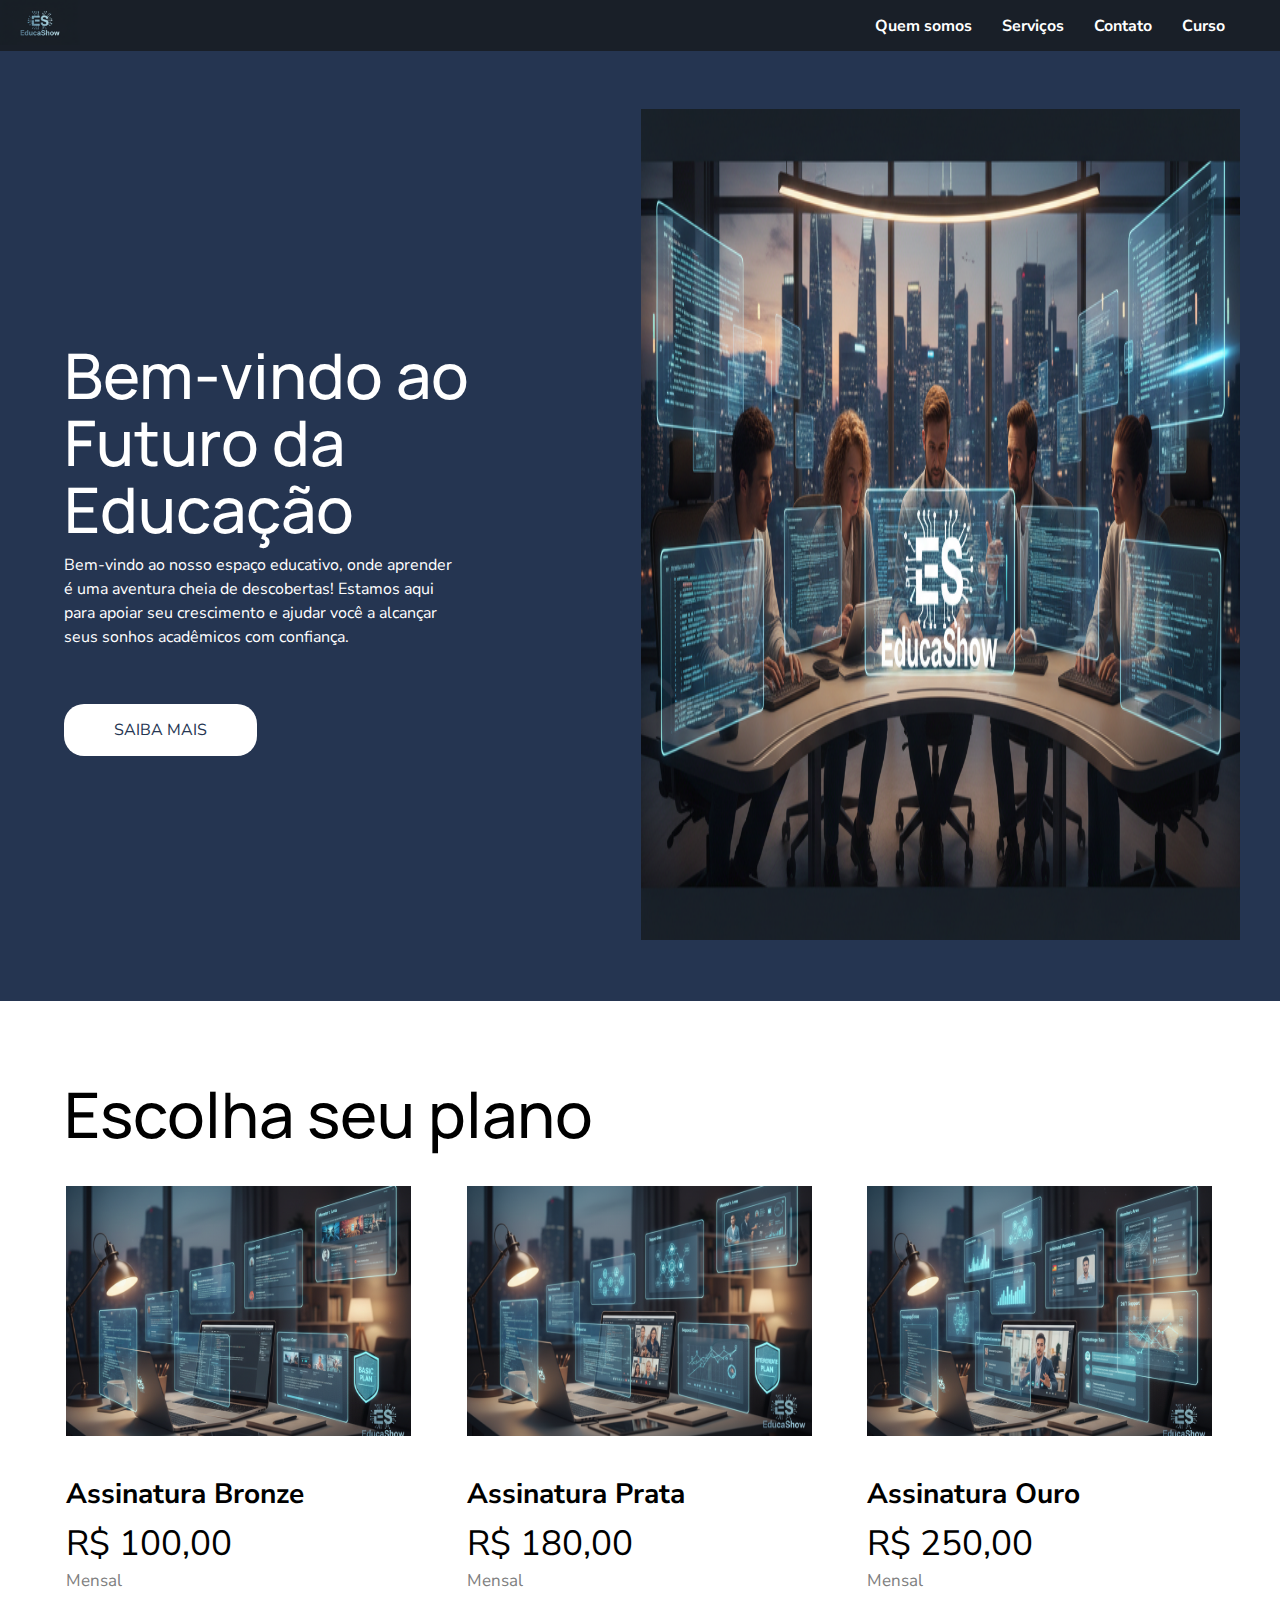
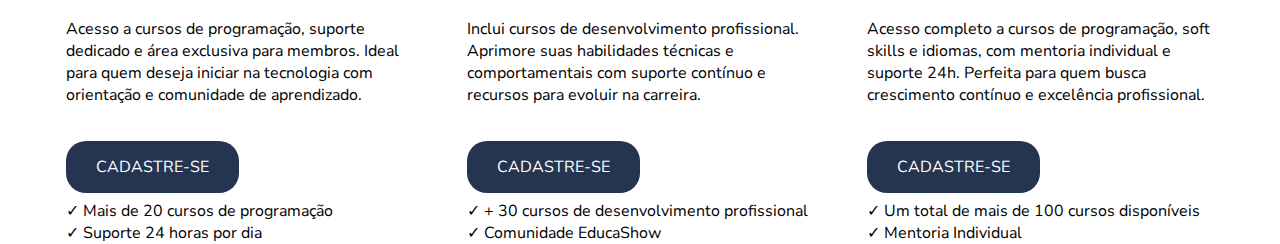
<file: index.html>
<!DOCTYPE html>
<html lang="pt-br">
<head>
    <meta charset="UTF-8">
    <meta name="viewport" content="width=device-width, initial-scale=1.0">
    <title>Educashow</title>
    <link rel="shortcut icon" href="imagens/logo_educashow.png" type="image/x-icon">
    <link rel="stylesheet" href="estilos/style.css">
</head>
<body>
    <header>
        <div class="menu">
            <a href="index.html"><img class="logo" src="imagens/logo_educashow.png" width="80px" alt="Logo Educashow"></a>
            <nav class="header-menu">
                <ul class="lista">
                    <li><a href="#">Quem somos</a> </li>
                    <li><a href="#">Serviços</a></li>
                    <li><a href="#">Contato</a></li>
                    <li><a href="#">Curso</a></li>
                </ul>
            </nav>
        </div>
    </header>

    <main>
        <section class="main-content">
            <div class="apresentacao">
                <h1 class="titulo">Bem-vindo ao Futuro da Educação</h1>
                <h2 class="subtitulo">Bem-vindo ao nosso espaço educativo, onde aprender é uma aventura cheia de descobertas! Estamos aqui para apoiar seu crescimento e ajudar você a alcançar seus sonhos acadêmicos com confiança.</h2>
                <a class="saibamais-main" href="#">Saiba mais</a>
            </div>
                
            <div class="home-imagem">
                <img src="imagens/home_educashow.png" alt="Home Educashow">
            </div>
        </section>

        <section class="planos-container">
            <div class="titulo-planos">
                <h1>Escolha seu plano</h1>
            </div>

            <div class="imagens-cards">
                <img src="imagens/basico-servico_educashow.png" alt="Plano básico">
                <img src="imagens/intermediario-servico_educashow.png" alt="Plano intermediário">
                <img src="imagens/avancado-servico_educashow.png" alt="Plano avançado">
            </div>

            <div class="cards-planos">
                <div id="card1">
                    <div class="cards-titulo">
                        <h3>Assinatura Bronze</h3>
                    </div>
                    <div class="cards-preco">
                        R&dollar; 100,00<br>
                        <span>Mensal</span>
                    </div>
                    <p class="cards-descricao">Acesso a cursos de programação, suporte dedicado e área exclusiva para membros. Ideal para quem deseja iniciar na tecnologia com orientação e comunidade de aprendizado.</p>
                    <div class="saibamais-card">
                        <a href="#">Cadastre-se</a>
                    </div>
                    <div class="cards-beneficios">
                        <p>✓ Mais de 20 cursos de programação 
                        <p>✓ Suporte 24 horas por dia</p>
                    </div>
                </div>

                <div id="card2">
                    <div class="cards-titulo">
                        <h3>Assinatura Prata</h3>
                    </div>
                    <div class="cards-preco">
                        R&dollar; 180,00<br>
                        <span>Mensal</span>
                    </div>
                    <p class="cards-descricao">Inclui cursos de desenvolvimento profissional. Aprimore suas habilidades técnicas e comportamentais com suporte contínuo e recursos para evoluir na carreira.</p>
                    <div class="saibamais-card">
                        <a href="#">Cadastre-se</a>
                    </div>
                    <div class="cards-beneficios">
                        <p>✓ + 30 cursos de desenvolvimento profissional
                        <p>✓ Comunidade EducaShow</p>
                    </div>
                </div>

                <div id="card3">
                    <div class="cards-titulo">
                        <h3>Assinatura Ouro</h3>
                    </div>
                    <div class="cards-preco">
                        R&dollar; 250,00<br>
                        <span>Mensal</span>
                    </div>
                    <p class="cards-descricao">Acesso completo a cursos de programação, soft skills e idiomas, com mentoria individual e suporte 24h. Perfeita para quem busca crescimento contínuo e excelência profissional.</p>
                    <div class="saibamais-card">
                        <a href="#">Cadastre-se</a>
                    </div>
                    <div class="cards-beneficios">
                        <p>✓ Um total de mais de 100 cursos disponíveis
                        <p>✓ Mentoria Individual</p>
                    </div>
                </div>
            </div>
        </section>
    </main>

    <!-- <main>
        <div class="main-content">
            <h1 class="titulo">Serviços automotivos</h1>
            <h2 class="subtitulo">Faça seu orçamento</h2>
        </div>
    </main>

    <footer>
        <div class="footer-container">
            <div class="footer-form">
                <h3>Entre em Contato</h3>
                <form action="#">
                    <label for="name">Nome:</label>
                    <input type="text" id="name" name="name" required><br>
                    <label for="email">Email:</label>
                    <input type="email" id="email" name="email" required><br>
                    <button type="submit">Enviar</button>
                </form>
            </div>
            <div class="footer-contact">
                <h3>Informações de Contato</h3>
                <p>Endereço: Rua Exemplo, 123</p>
                <p>Email: contato@oficinacar.com</p>
                <p>Telefone: (11) 1234-5678</p>
            </div>
        </div>
    </footer> -->

</body>
</html>
<!-- <!DOCTYPE html>
<html lang="pt-BR">
<head>
    <meta charset="UTF-8">
    <meta name="viewport" content="width=device-width, initial-scale=1.0">
    <title>Educashow</title>
    <link rel="stylesheet" href="estilos/style.css">
</head>
<body>

    <main>
        <section>
            <h1>Teste</h1>
            <p>Lorem ipsum dolor sit amet consectetur adipisicing elit. Laborum, incidunt.</p>
        </section>

        <section>
            <h1>Teste</h1>
            <p>Lorem ipsum dolor sit amet consectetur adipisicing elit. Laborum, incidunt.</p>
        </section>

        <section>
            <h1>Teste</h1>
            <p>Lorem ipsum dolor sit amet consectetur adipisicing elit. Laborum, incidunt.</p>
        </section>

        <section>
            <h1>Teste</h1>
            <p>Lorem ipsum dolor sit amet consectetur adipisicing elit. Laborum, incidunt.</p>
        </section>
    </main>

    <footer>&copy; 2025 - Todos os direitos reservados</footer>
</body>
</html> -->
</file>
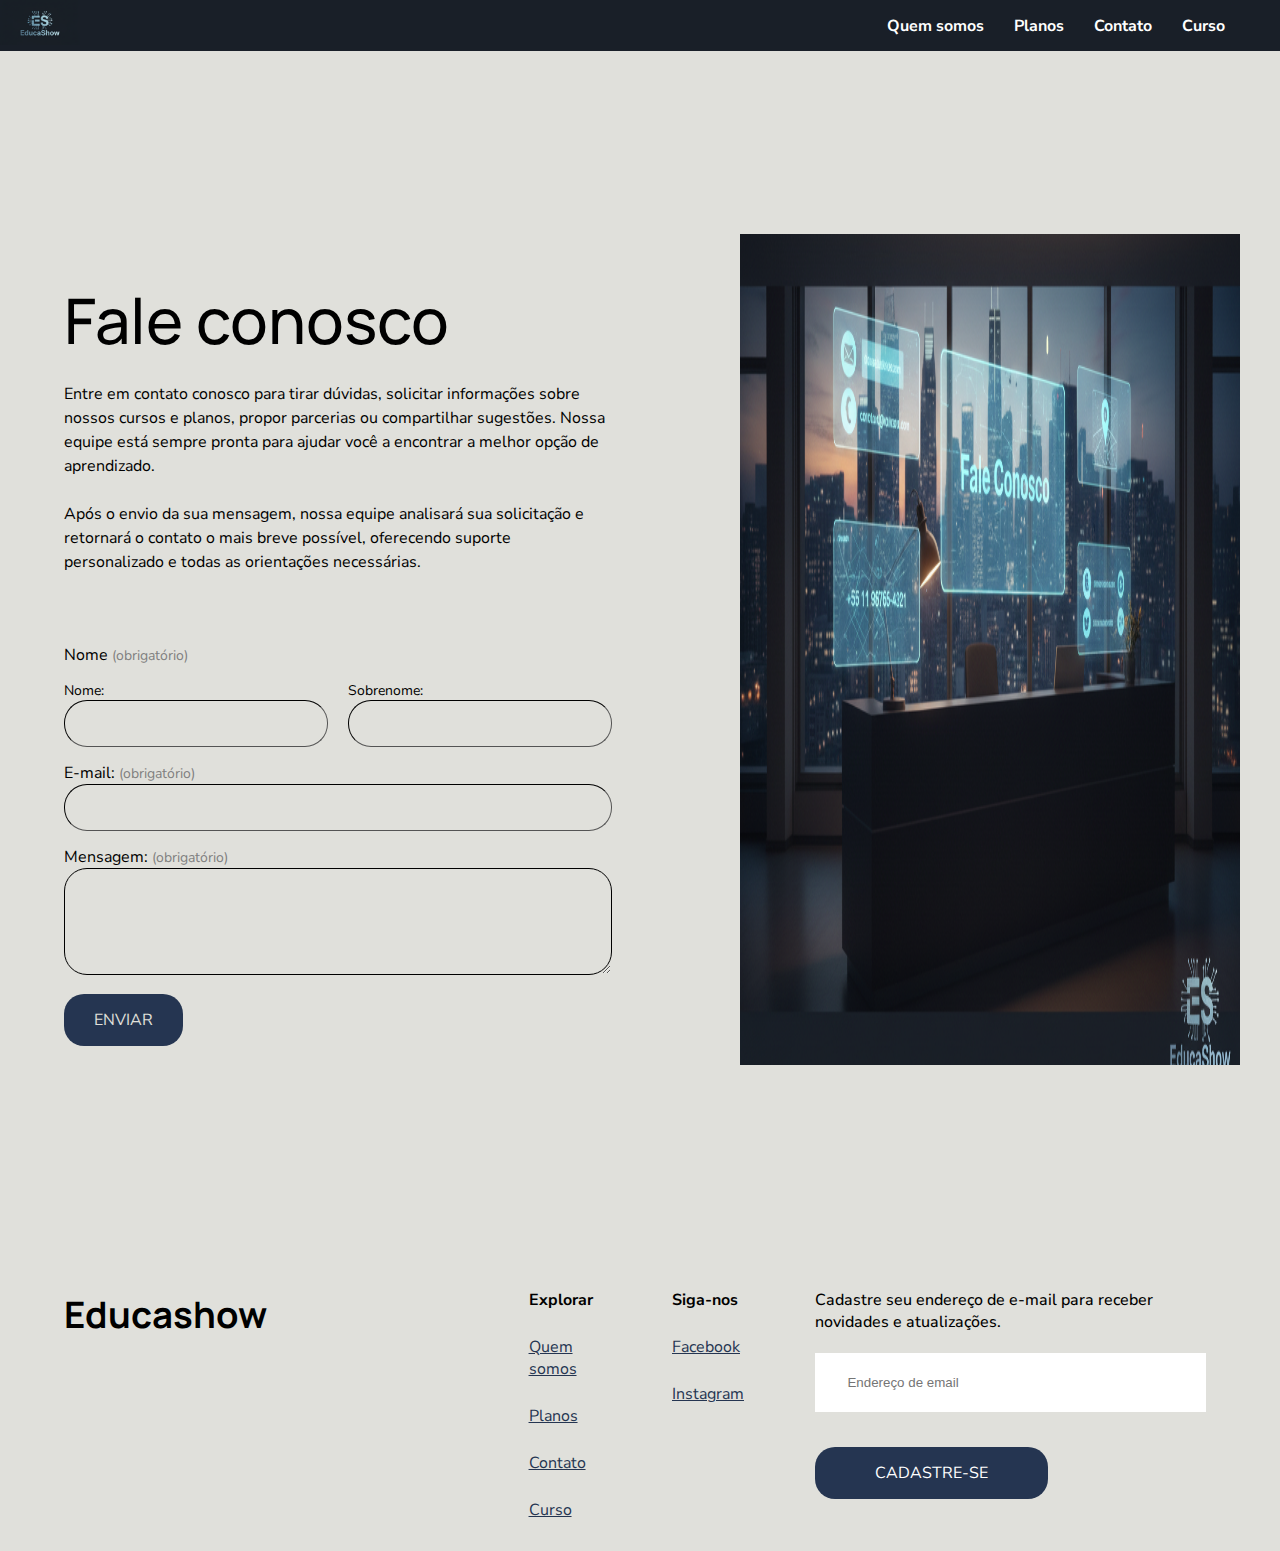
<file: contato.html>
<!DOCTYPE html>
<html lang="pt-br">
<head>
    <meta charset="UTF-8">
    <meta name="viewport" content="width=device-width, initial-scale=1.0">
    <title>Educashow</title>
    <link rel="shortcut icon" href="imagens/logo_educashow.png" type="image/x-icon">
    <link rel="stylesheet" href="estilos/contato.css">
</head>
<body>
    <!-- Header -->
    <header>
        <div class="menu">
            <a href="index.html"><img class="logo" src="imagens/logo_educashow.png" width="80px" alt="Logo Educashow"></a>
            <nav class="header-menu">
                <ul class="lista">
                    <li><a href="sobre.html">Quem somos</a></li>
                    <li><a href="planos.html">Planos</a></li>
                    <li><a href="contato.html">Contato</a></li>
                    <li><a href="curso.html">Curso</a></li>
                </ul>
            </nav>
        </div>
    </header>

    <main>
        <!-- Seção principal -->
        <section class="main-content">
            <div class="apresentacao">
                <h1 class="titulo">Fale conosco</h1><br>
                <h2 class="subtitulo">Entre em contato conosco para tirar dúvidas, solicitar informações sobre nossos cursos e planos, propor parcerias ou compartilhar sugestões. Nossa equipe está sempre pronta para ajudar você a encontrar a melhor opção de aprendizado.
                <br><br>
                Após o envio da sua mensagem, nossa equipe analisará sua solicitação e retornará o contato o mais breve possível, oferecendo suporte personalizado e todas as orientações necessárias.</h2>

                <div class="formulario">
                <form>
                    <fieldset class="name-field">
                        <p>Nome <span>(obrigatório)</span></p>
                        <div class="flex-form">
                            <div>
                                <label style="font-size: 14px;" for="name">Nome:</label>
                                <input type="text" id="name" name="nome">
                            </div>
                            <div>
                                <label style="font-size: 14px;" for="lastname">Sobrenome:</label>
                                <input type="text" id="lastname" name="sobrenome">
                            </div>
                        </div>
                    </fieldset>
                    
                    <div class="email-field">
                        <label for="email">E-mail: <span>(obrigatório)</span></label>
                        <input type="email" id="email" name="email">
                    </div>

                    <div class="textarea-field">
                        <label for="message">Mensagem: <span>(obrigatório)</span></label>
                        <textarea rows="5" name="mensagem" id="message"></textarea>
                    </div>

                    <button class="enviar-form" type="submit">Enviar</button>

                </form>
            </div>
            </div>


            <div class="home-imagem">
                <img src="imagens/contato-educashow.png" alt="Home Educashow">
            </div>
        </section>
    </main>

    <!-- Footer -->
    <footer>
        <div class="footer-container">
            <div class="footer-form">
                <h5>Educashow</h5>
            </div>

            <div class="footer-explore">
                <p>Explorar</p>
                <ul class="explorar-lista">
                    <li><a href="sobre.html">Quem somos</a></li>
                    <li><a href="planos.html">Planos</a></li>
                    <li><a href="contato.html">Contato</a></li>
                    <li><a href="curso.html">Curso</a></li>
                </ul>
            </div>

            <div class="footer-social">
                <p>Siga-nos</p>
                <ul class="social">
                    <li><a href="#">Facebook</a></li>
                    <li><a href="#">Instagram</a></li>
                </ul>
            </div>

            <div class="footer-form">
                <form>
                    <label for="email-footer">Cadastre seu endereço de e-mail para receber novidades e atualizações.</label>
                    <input type="email" name="email-footer" id="email-footer" placeholder="Endereço de email">
                    <button class="enviar-form-footer" type="submit">Cadastre-se</button>
                </form>
            </div>
        </div>
    </footer>
</body>
</html>
</file>
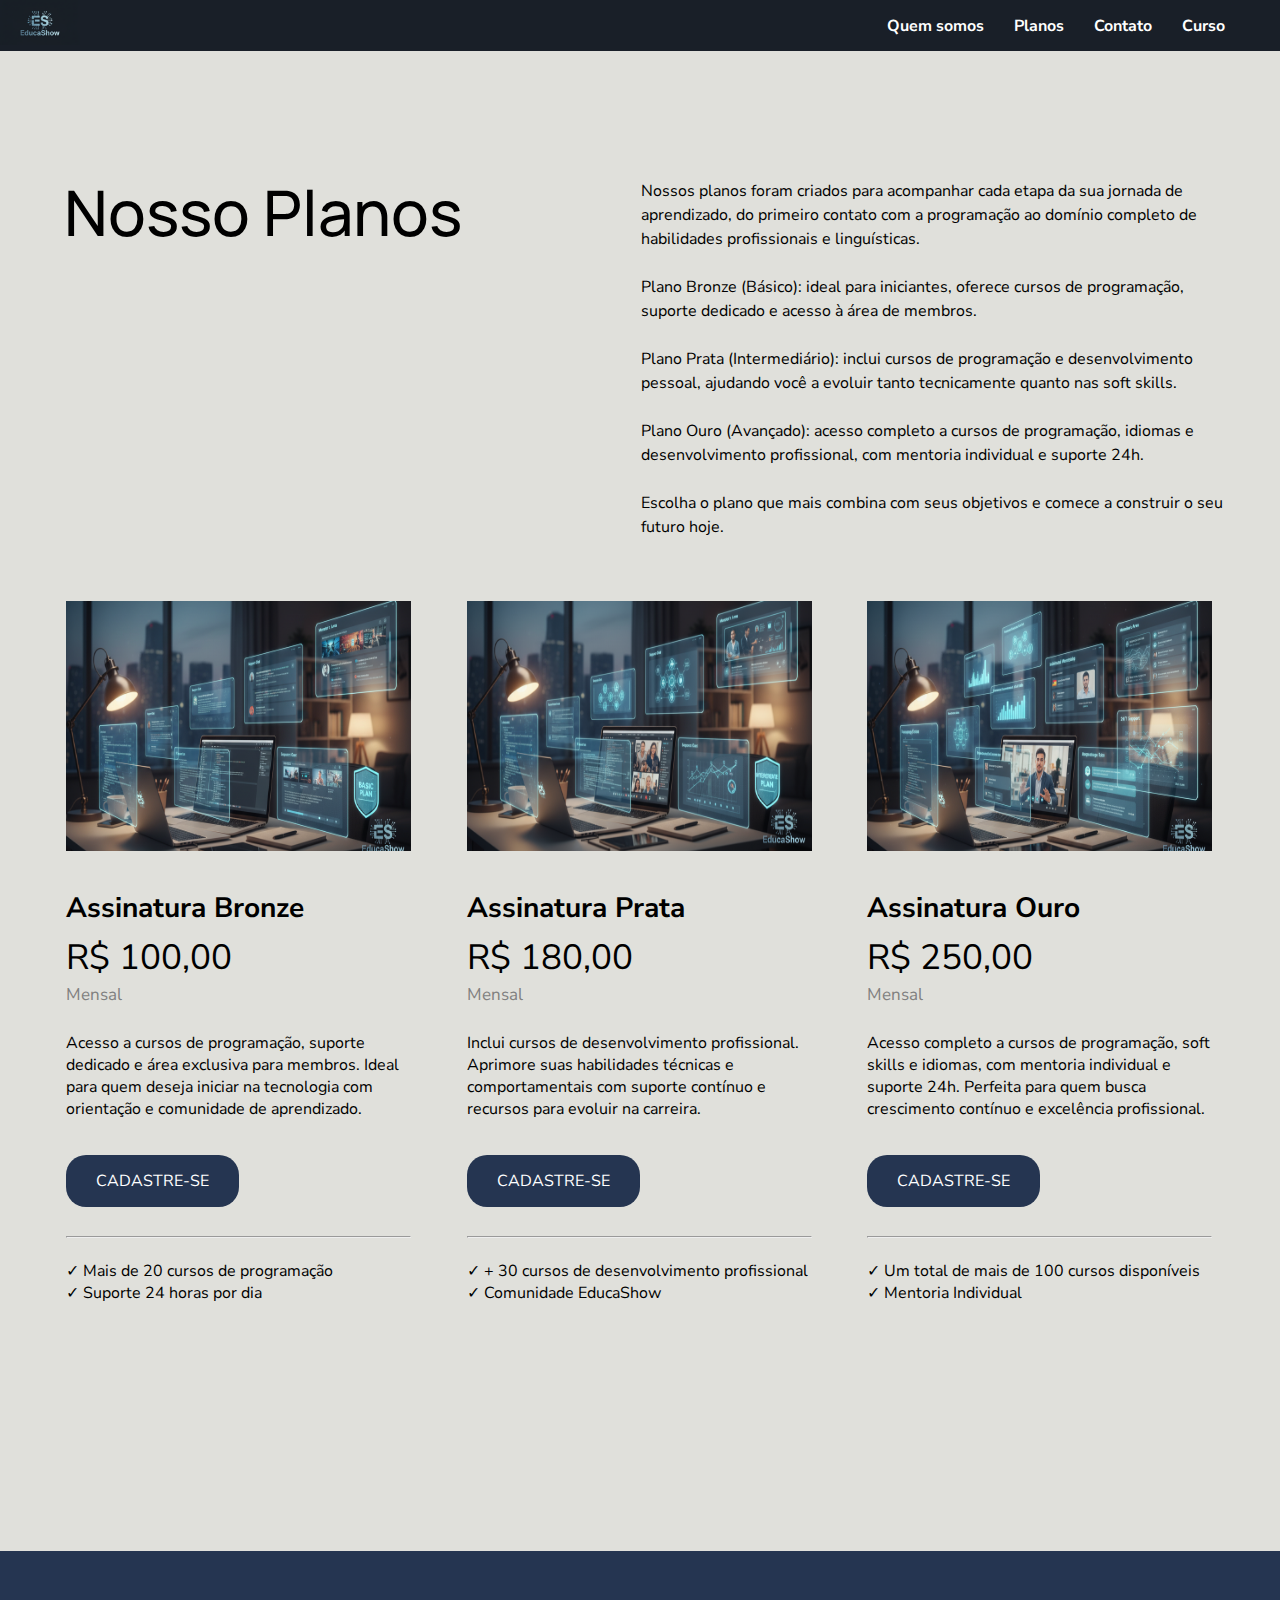
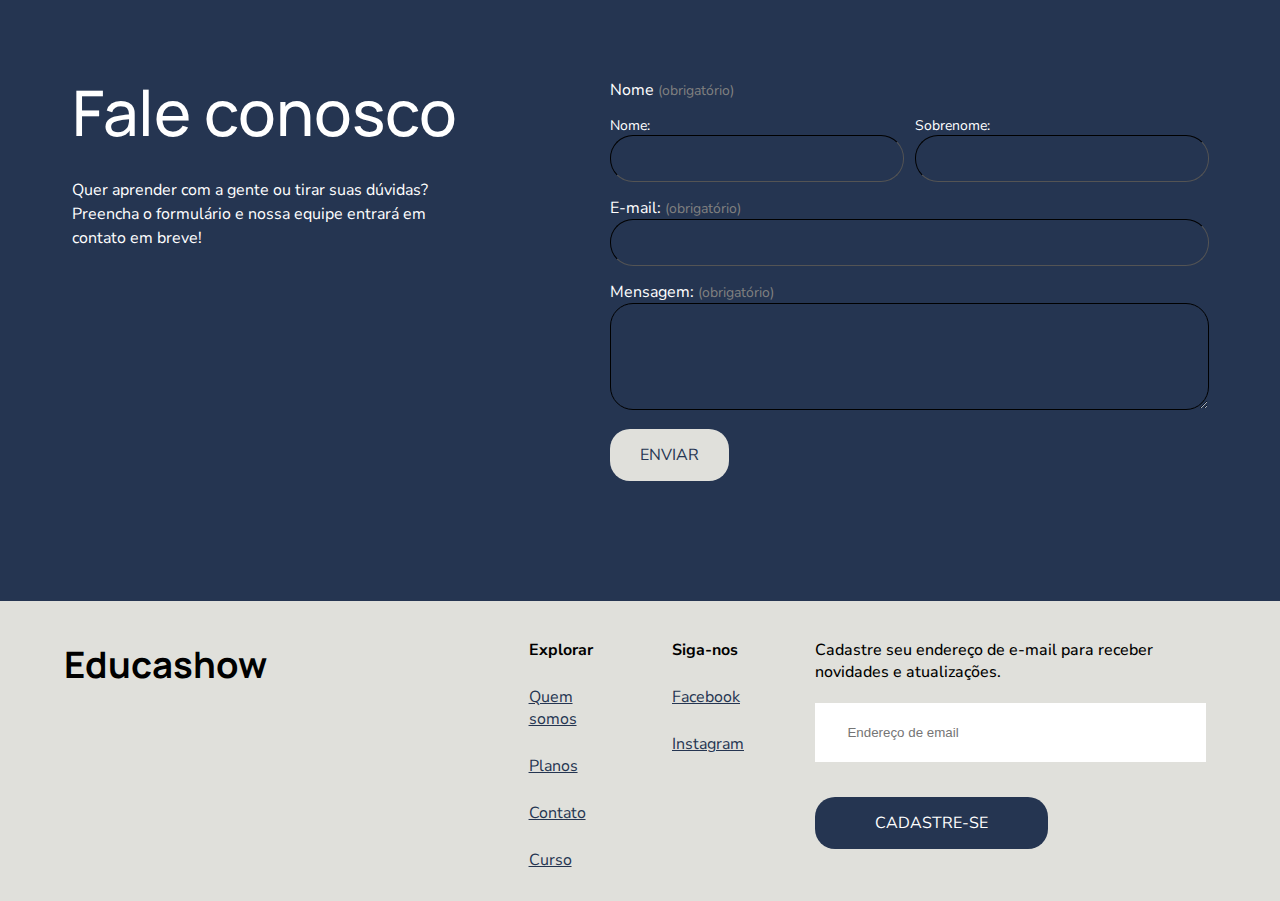
<file: planos.html>
<!DOCTYPE html>
<html lang="pt-br">
<head>
    <meta charset="UTF-8">
    <meta name="viewport" content="width=device-width, initial-scale=1.0">
    <title>Educashow</title>
    <link rel="shortcut icon" href="imagens/logo_educashow.png" type="image/x-icon">
    <link rel="stylesheet" href="estilos/planos.css">
</head>
<body>
    <!-- Header -->
    <header>
        <div class="menu">
            <a href="index.html"><img class="logo" src="imagens/logo_educashow.png" width="80px" alt="Logo Educashow"></a>
            <nav class="header-menu">
                <ul class="lista">
                    <li><a href="sobre.html">Quem somos</a></li>
                    <li><a href="planos.html">Planos</a></li>
                    <li><a href="contato.html">Contato</a></li>
                    <li><a href="curso.html">Curso</a></li>
                </ul>
            </nav>
        </div>
    </header>

    <main>
        <!-- Seção principal -->
        <section class="main-content">
            <div class="apresentacao">
                <h1 class="titulo">Nosso Planos</h1>
            </div>

            <div class="home-imagem">

                <p>
                    Nossos planos foram criados para acompanhar cada etapa da sua jornada de aprendizado, do primeiro contato com a programação ao domínio completo de habilidades profissionais e linguísticas.
                    <br><br>
                    Plano Bronze (Básico): ideal para iniciantes, oferece cursos de programação, suporte dedicado e acesso à área de membros.
                    <br><br>
                    Plano Prata (Intermediário): inclui cursos de programação e desenvolvimento pessoal, ajudando você a evoluir tanto tecnicamente quanto nas soft skills.
                    <br><br>
                    Plano Ouro (Avançado): acesso completo a cursos de programação, idiomas e desenvolvimento profissional, com mentoria individual e suporte 24h.
                    <br><br>
                    Escolha o plano que mais combina com seus objetivos e comece a construir o seu futuro hoje.
                </p>
            </div>
        </section>

        <aside class="subscription-container">

            <div class="imagens-cards">
                <img src="imagens/basico-servico_educashow.png" alt="Plano básico">
                <img src="imagens/intermediario-servico_educashow.png" alt="Plano intermediário">
                <img src="imagens/avancado-servico_educashow.png" alt="Plano avançado">
            </div>

            <div class="cards-planos">
                <div id="card1">
                    <div class="cards-titulo">
                        <h3>Assinatura Bronze</h3>
                    </div>

                    <div class="cards-preco">
                        R&dollar; 100,00<br>
                        <span>Mensal</span>
                    </div>

                    <p class="cards-descricao">Acesso a cursos de programação, suporte dedicado e área exclusiva para membros. Ideal para quem deseja iniciar na tecnologia com orientação e comunidade de aprendizado.</p>

                    <div class="saibamais-card">
                        <a href="planos.html">Cadastre-se</a>
                    </div>

                    <hr style="margin-top: 44px;">

                    <div class="cards-beneficios">
                        <p>✓ Mais de 20 cursos de programação
                        <p>✓ Suporte 24 horas por dia</p>
                    </div>
                </div>

                <div id="card2">
                    <div class="cards-titulo">
                        <h3>Assinatura Prata</h3>
                    </div>

                    <div class="cards-preco">
                        R&dollar; 180,00<br>
                        <span>Mensal</span>
                    </div>

                    <p class="cards-descricao">Inclui cursos de desenvolvimento profissional. Aprimore suas habilidades técnicas e comportamentais com suporte contínuo e recursos para evoluir na carreira.</p>

                    <div class="saibamais-card">
                        <a href="planos.html">Cadastre-se</a>
                    </div>

                    <hr style="margin-top: 44px;">

                    <div class="cards-beneficios">
                        <p>✓ + 30 cursos de desenvolvimento profissional
                        <p>✓ Comunidade EducaShow</p>
                    </div>
                </div>

                <div id="card3">
                    <div class="cards-titulo">
                        <h3>Assinatura Ouro</h3>
                    </div>

                    <div class="cards-preco">
                        R&dollar; 250,00<br>
                        <span>Mensal</span>
                    </div>

                    <p class="cards-descricao">Acesso completo a cursos de programação, soft skills e idiomas, com mentoria individual e suporte 24h. Perfeita para quem busca crescimento contínuo e excelência profissional.</p>

                    <div class="saibamais-card">
                        <a href="planos.html">Cadastre-se</a>
                    </div>

                    <hr style="margin-top: 44px;">

                    <div class="cards-beneficios">
                        <p>✓ Um total de mais de 100 cursos disponíveis
                        <p>✓ Mentoria Individual</p>
                    </div>
                </div>
            </div>
            </aside>


        <!-- Seção de contato -->
        <section class="contact-container">
            <div class="contact-text">
                <h1>Fale conosco</h1>
                <p>Quer aprender com a gente ou tirar suas dúvidas? Preencha o formulário e nossa equipe entrará em contato em breve!</p>
            </div>

            <div class="formulario">
                <form>
                    <fieldset class="name-field">
                        <p>Nome <span>(obrigatório)</span></p>
                        <div class="flex-form">
                            <div>
                                <label style="font-size: 14px;" for="name">Nome:</label>
                                <input type="text" id="name" name="nome">
                            </div>
                            <div>
                                <label style="font-size: 14px;" for="lastname">Sobrenome:</label>
                                <input type="text" id="lastname" name="sobrenome">
                            </div>
                        </div>
                    </fieldset>
                    
                    <div class="email-field">
                        <label for="email">E-mail: <span>(obrigatório)</span></label>
                        <input type="email" id="email" name="email">
                    </div>

                    <div class="textarea-field">
                        <label for="message">Mensagem: <span>(obrigatório)</span></label>
                        <textarea rows="5" name="mensagem" id="message"></textarea>
                    </div>

                    <button class="enviar-form" type="submit">Enviar</button>

                </form>
            </div>
        </section>
    </main>

    <!-- Footer -->
    <footer>
        <div class="footer-container">
            <div class="footer-form">
                <h5>Educashow</h5>
            </div>

            <div class="footer-explore">
                <p>Explorar</p>
                <ul class="explorar-lista">
                    <li><a href="sobre.html">Quem somos</a></li>
                    <li><a href="planos.html">Planos</a></li>
                    <li><a href="contato.html">Contato</a></li>
                    <li><a href="curso.html">Curso</a></li>
                </ul>
            </div>

            <div class="footer-social">
                <p>Siga-nos</p>
                <ul class="social">
                    <li><a href="#">Facebook</a></li>
                    <li><a href="#">Instagram</a></li>
                </ul>
            </div>

            <div class="footer-form">
                <form>
                    <label for="email-footer">Cadastre seu endereço de e-mail para receber novidades e atualizações.</label>
                    <input type="email" name="email-footer" id="email-footer" placeholder="Endereço de email">
                    <button class="enviar-form-footer" type="submit">Cadastre-se</button>
                </form>
            </div>
        </div>
    </footer>
</body>
</html>
</file>
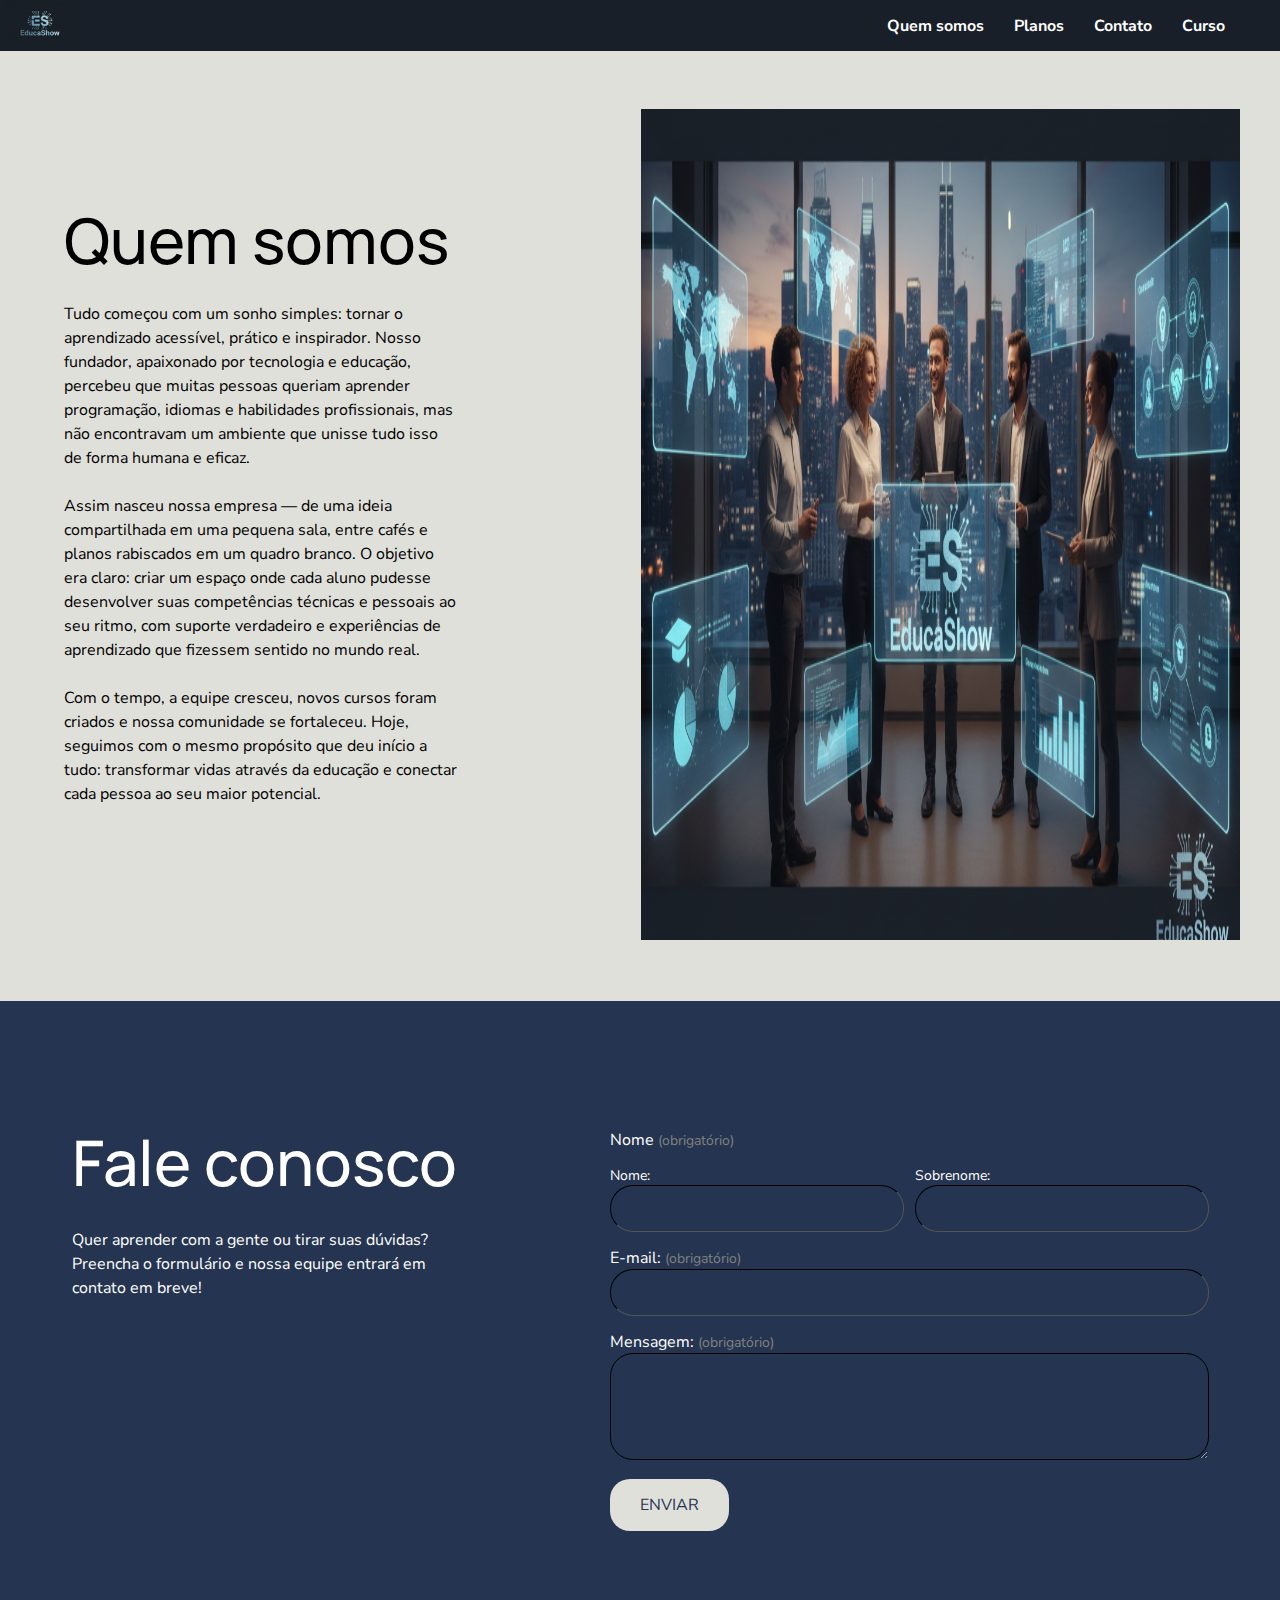
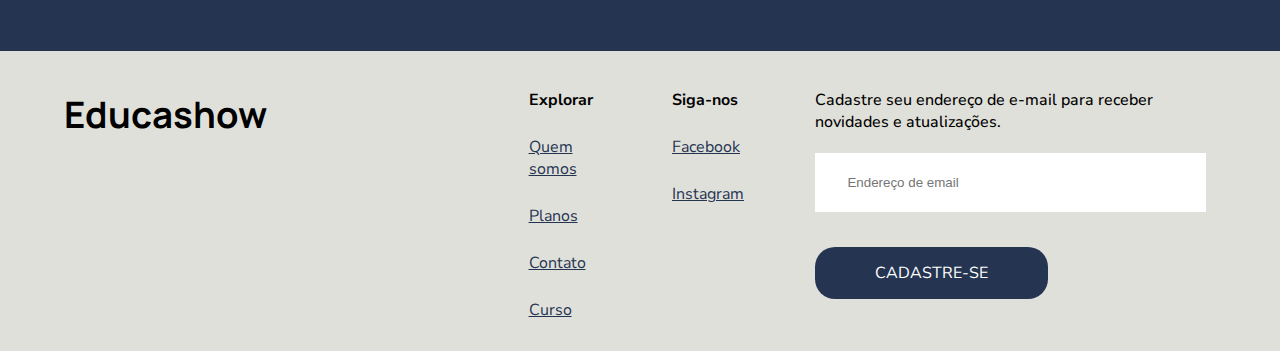
<file: sobre.html>
<!DOCTYPE html>
<html lang="pt-br">
<head>
    <meta charset="UTF-8">
    <meta name="viewport" content="width=device-width, initial-scale=1.0">
    <title>Educashow</title>
    <link rel="shortcut icon" href="imagens/logo_educashow.png" type="image/x-icon">
    <link rel="stylesheet" href="estilos/sobre.css">
</head>
<body>
    <!-- Header -->
    <header>
        <div class="menu">
            <a href="index.html"><img class="logo" src="imagens/logo_educashow.png" width="80px" alt="Logo Educashow"></a>
            <nav class="header-menu">
                <ul class="lista">
                    <li><a href="sobre.html">Quem somos</a></li>
                    <li><a href="planos.html">Planos</a></li>
                    <li><a href="contato.html">Contato</a></li>
                    <li><a href="curso.html">Curso</a></li>
                </ul>
            </nav>
        </div>
    </header>

    <main>
        <!-- Seção principal -->
        <section class="main-content">
            <div class="apresentacao">
                <h1 class="titulo">Quem somos</h1><br>
                <h2 class="subtitulo">Tudo começou com um sonho simples: tornar o aprendizado acessível, prático e inspirador. Nosso fundador, apaixonado por tecnologia e educação, percebeu que muitas pessoas queriam aprender programação, idiomas e habilidades profissionais, mas não encontravam um ambiente que unisse tudo isso de forma humana e eficaz.
                <br><br>
                Assim nasceu nossa empresa — de uma ideia compartilhada em uma pequena sala, entre cafés e planos rabiscados em um quadro branco. O objetivo era claro: criar um espaço onde cada aluno pudesse desenvolver suas competências técnicas e pessoais ao seu ritmo, com suporte verdadeiro e experiências de aprendizado que fizessem sentido no mundo real.
                <br><br>
                Com o tempo, a equipe cresceu, novos cursos foram criados e nossa comunidade se fortaleceu. Hoje, seguimos com o mesmo propósito que deu início a tudo: transformar vidas através da educação e conectar cada pessoa ao seu maior potencial.</h2>
            </div>

            <div class="home-imagem">
                <img src="imagens/sobre-educashow.png" alt="Home Educashow">
            </div>
        </section>

        <!-- Seção de contato -->
        <section class="contact-container">
            <div class="contact-text">
                <h1>Fale conosco</h1>
                <p>Quer aprender com a gente ou tirar suas dúvidas? Preencha o formulário e nossa equipe entrará em contato em breve!</p>
            </div>

            <div class="formulario">
                <form>
                    <fieldset class="name-field">
                        <p>Nome <span>(obrigatório)</span></p>
                        <div class="flex-form">
                            <div>
                                <label style="font-size: 14px;" for="name">Nome:</label>
                                <input type="text" id="name" name="nome">
                            </div>
                            <div>
                                <label style="font-size: 14px;" for="lastname">Sobrenome:</label>
                                <input type="text" id="lastname" name="sobrenome">
                            </div>
                        </div>
                    </fieldset>
                    
                    <div class="email-field">
                        <label for="email">E-mail: <span>(obrigatório)</span></label>
                        <input type="email" id="email" name="email">
                    </div>

                    <div class="textarea-field">
                        <label for="message">Mensagem: <span>(obrigatório)</span></label>
                        <textarea rows="5" name="mensagem" id="message"></textarea>
                    </div>

                    <button class="enviar-form" type="submit">Enviar</button>

                </form>
            </div>
        </section>
    </main>

    <!-- Footer -->
    <footer>
        <div class="footer-container">
            <div class="footer-form">
                <h5>Educashow</h5>
            </div>

            <div class="footer-explore">
                <p>Explorar</p>
                <ul class="explorar-lista">
                    <li><a href="sobre.html">Quem somos</a></li>
                    <li><a href="planos.html">Planos</a></li>
                    <li><a href="contato.html">Contato</a></li>
                    <li><a href="curso.html">Curso</a></li>
                </ul>
            </div>

            <div class="footer-social">
                <p>Siga-nos</p>
                <ul class="social">
                    <li><a href="#">Facebook</a></li>
                    <li><a href="#">Instagram</a></li>
                </ul>
            </div>

            <div class="footer-form">
                <form>
                    <label for="email-footer">Cadastre seu endereço de e-mail para receber novidades e atualizações.</label>
                    <input type="email" name="email-footer" id="email-footer" placeholder="Endereço de email">
                    <button class="enviar-form-footer" type="submit">Cadastre-se</button>
                </form>
            </div>
        </div>
    </footer>
</body>
</html>
</file>
<file: estilos/style.css>
@import url('https://fonts.googleapis.com/css2?family=Manrope:wght@200..800&family=Nunito+Sans:ital,opsz,wght@0,6..12,200..1000;1,6..12,200..1000&display=swap');


* {
    margin: 0;
    padding: 0;
    box-sizing: border-box;
}

header {
    width: 100%;
    background-color: #191f28;
}

.menu {
    display: flex;
    justify-content: space-between;
    align-items: center;
    font-family: "Nunito Sans", sans-serif;
}

.logo {
    cursor: pointer;
}

.menu .lista {
    display: flex;
    list-style: none;
    align-items: center;
    margin-right: 40px;
    font-size: 16px;
    line-height: 24px;
}


.menu .lista a {
    text-decoration: none;
    color: white;
    padding: 15px;
    transition: 2ms ease-in;
    position: relative;
    font-weight: bold;
}

.menu .lista a:hover {
    color: rgba(224, 224, 219, 0.918);
    transition: 2ms ease-in;
}


.menu .lista a:before {
    content: ' ';
    position: absolute;
    bottom: 10px;
    left: 0px;
    width: 0px;
    height: 2px;
    background-color: wheat;
    transition: all 1s ease;
}

.menu .lista a:hover:before {
    width: 100%;
    background-color: rgba(224, 224, 219, 0.918);
}

.main-content {
    display: flex;
    flex-direction: row;
    justify-content: space-between;
    align-items: center;
    color: white;
    background-color: #253551;
    height: 950px;
}

div.apresentacao {
    overflow-wrap: break-word;
    margin-left: 5%;
    margin-top: 30px;
}

.home-imagem img {
    width: 599px;
    height: 831px;
    margin-right: 40px;
}

.titulo {
    font-family: "Manrope", sans-serif;
    font-size: 63px;
    line-height: 67px;
    font-weight: 500;
    margin-bottom: 10px;
    width: 548px;
}

.subtitulo {
    font-family: "Nunito Sans", sans-serif;
    font-size: 16px;
    line-height: 24px;
    font-weight: 400;
    margin-bottom: 70px;
    width: 395px;
}

a.saibamais-main {
    font-family: "Nunito Sans", sans-serif;
    background-color: white;
    padding: 15px 50px 15px 50px;
    border-radius: 20px;
    text-transform: uppercase;
    font-size: 16px;
    text-decoration: none;
    color: #253551;
}

a.saibamais-main:hover {
    background-color: rgba(224, 224, 219, 0.918);
}

.subscription-container {
    background-color: rgb(224 224 219);
    height: 950px;
}

.titulo-planos h1 {
    padding-top: 80px;
    padding-left: 5%;
    font-family: "Manrope", sans-serif;
    font-size: 63px;
    line-height: 67px;
    font-weight: 500;
}

div.imagens-cards {
    display: flex;
    justify-content: space-around;
    margin-left: 3%;
    margin-right: 40px;
    margin-top: 3%;
}

.imagens-cards img {
    width: 345px;
    height: 250px;
}

.cards-planos {
    display: flex;
    justify-content: space-around;
    margin-left: 3%;
    margin-right: 40px;
    margin-top: 3%;
}

.cards-titulo {
    font-family: "Nunito Sans", sans-serif;
    font-size: 24px;
}

.cards-preco {
    margin-top: 15px;
    font-family: "Nunito Sans", sans-serif;
    font-size: 35px;
    line-height: 31px;
    margin-bottom: 22px;
}

.cards-preco span {
    font-family: "Nunito Sans", sans-serif;
    font-size: 17px;
    color: gray;
}

.cards-descricao {
    width: 345px;
    overflow-wrap: break-word;
    font-family: "Nunito Sans", sans-serif;
    font-size: 16px;
    margin-bottom: 50px;
}

.saibamais-card a {
    font-family: "Nunito Sans", sans-serif;
    background-color: #253551;
    padding: 15px 30px 15px 30px;
    border-radius: 20px;
    text-transform: uppercase;
    font-size: 16px;
    text-decoration: none;
    color: white;
}

.cards-beneficios {
    font-family: "Nunito Sans", sans-serif;
    font-size: 16px;
    margin-top: 22px;
}

.about-container {
    display: flex;
    flex-direction: row;
    justify-content: space-around;
    align-items: center;
    background-color: #253551;
    height: 550px;
    color: white;
}

.about-info h1 {
    font-family: "Manrope", sans-serif;
    font-size: 63px;
    line-height: 67px;
    width: 395px;
    font-weight: 500;
}

.about-text {
    font-family: "Nunito Sans", sans-serif;
    font-size: 22px;
    line-height: 33px;
    width: 599px;
}

.about-text a {
    color: white;
}

.about-text a:hover {
    color: rgba(224, 224, 219, 0.918);
}

.contact-container {
    display: flex;
    flex-direction: row;
    justify-content: space-around;
    padding-top: 10%;
    background-color: #e0e0db;
    height: 550px;
}

.contact-text h1 {
    font-family: "Manrope", sans-serif;
    font-size: 63px;
    line-height: 67px;
    width: 395px;
    margin-bottom: 32px;
    font-weight: 500;
}

.contact-text p {
    font-family: "Nunito Sans", sans-serif;
    font-size: 16px;
    line-height: 24px;
    width: 395px;
}

.formulario {
    width: 599px;
}

form p {
    font-family: "Nunito Sans", sans-serif;
    font-size: 16px;
}

form span {
    font-size: 14px;
    color: gray;
    font-family: "Nunito Sans", sans-serif;
}

label {
    display: block;
    font-family: "Nunito Sans", sans-serif;
    font-size: 16px;
}

fieldset {
    border: none;
}

.flex-form {
    display: flex;
    justify-content: space-between;
    margin-top: 15px;
}

.email-field {
    margin-top: 15px;
}

.textarea-field {
    margin-top: 15px;
}

input, textarea {
    padding: 15px;
    border-radius: 23px;
    background-color: #e0e0db;
    border-color: black;
    border-width: 1px;
    width: 294px;
}

.email-field input, textarea {
    width: 599px;
}

.enviar-form {
    font-family: "Nunito Sans", sans-serif;
    background-color: #253551;
    padding: 15px 30px 15px 30px;
    border-radius: 20px;
    text-transform: uppercase;
    font-size: 16px;
    text-decoration: none;
    color: white;
    cursor: pointer;
    border: none;
    margin-top: 15px;
}

footer {
    background-color: #e0e0db;
    height: 300px;
    font-family: "Nunito Sans", sans-serif;
    font-size: 16px;
}

footer p {
    font-weight: bold;
}

.footer-container li, .footer-social li{
    list-style: none;
    padding-top: 15px;
    margin-top: 10px;
}

.footer-container a, .footer-social a{
    color: #253551;
}

.footer-container, .footer-social {
    margin-right: 50px;
}

.footer-container {
    display: flex;
    justify-content: space-around;
    align-items: flex-start;
    padding-left: 5%;
    padding-top: 3%;
}

.footer-form {
    font-family: "Manrope", sans-serif;
    font-size: 44px;
    width: 497px;
    font-weight: 500;
}

.footer-form form {
    display: flex;
    flex-direction: column;
}

.footer-form label {
    margin-bottom: 20px;
    width: 391px;
}

.footer-form input {
    margin-bottom: 20px;
    padding: 22px 32px;
    width: 391px;
    border: none;
    border-radius: 0;
    background-color: white;
}

.enviar-form-footer {
    font-family: "Nunito Sans", sans-serif;
    background-color: #253551;
    padding: 15px 30px 15px 30px;
    border-radius: 20px;
    text-transform: uppercase;
    font-size: 16px;
    text-decoration: none;
    color: white;
    cursor: pointer;
    border: none;
    width: 50%;
    margin-top: 15px;
}
</file>
<file: estilos/contato.css>
@import url('https://fonts.googleapis.com/css2?family=Manrope:wght@200..800&family=Nunito+Sans:ital,opsz,wght@0,6..12,200..1000;1,6..12,200..1000&display=swap');


* {
    margin: 0;
    padding: 0;
    box-sizing: border-box;
}

header {
    width: 100%;
    background-color: #191f28;
}

.menu {
    display: flex;
    justify-content: space-between;
    align-items: center;
    font-family: "Nunito Sans", sans-serif;
}

.logo {
    cursor: pointer;
}

.menu .lista {
    display: flex;
    list-style: none;
    align-items: center;
    margin-right: 40px;
    font-size: 16px;
    line-height: 24px;
}


.menu .lista a {
    text-decoration: none;
    color: white;
    padding: 15px;
    transition: 2ms ease-in;
    position: relative;
    font-weight: bold;
}

.menu .lista a:hover {
    color: rgba(224, 224, 219, 0.918);
    transition: 2ms ease-in;
}


.menu .lista a:before {
    content: ' ';
    position: absolute;
    bottom: 10px;
    left: 0px;
    width: 0px;
    height: 2px;
    background-color: wheat;
    transition: all 1s ease;
}

.menu .lista a:hover:before {
    width: 100%;
    background-color: rgba(224, 224, 219, 0.918);
}

.main-content {
    display: flex;
    flex-direction: row;
    justify-content: space-between;
    align-items: center;
    color: black;
    background-color: #e0e0db;
    height: 1200px;
}

div.apresentacao {
    overflow-wrap: break-word;
    margin-left: 5%;
    margin-top: 30px;
}

.home-imagem img {
    width: 500px;
    height: 831px;
    margin-right: 40px;
}

.titulo {
    font-family: "Manrope", sans-serif;
    font-size: 63px;
    line-height: 67px;
    font-weight: 500;
    margin-bottom: 10px;
    width: 548px;
}

.subtitulo {
    font-family: "Nunito Sans", sans-serif;
    font-size: 16px;
    line-height: 24px;
    font-weight: 400;
    margin-bottom: 70px;
    width: 548px;
}

.formulario {
    width: 548px;
}

form p {
    font-family: "Nunito Sans", sans-serif;
    font-size: 16px;
}

form span {
    font-size: 14px;
    color: gray;
    font-family: "Nunito Sans", sans-serif;
}

label {
    display: block;
    font-family: "Nunito Sans", sans-serif;
    font-size: 16px;
}

fieldset {
    border: none;
}

.flex-form {
    display: flex;
    justify-content: space-between;
    margin-top: 15px;
}

.email-field {
    margin-top: 15px;
}

.textarea-field {
    margin-top: 15px;
}

input, textarea {
    padding: 15px;
    border-radius: 23px;
    background-color: #e0e0db;
    border-color: black;
    border-width: 1px;
    width: 264px;
}

.email-field input, textarea {
    width: 548px;
}

.enviar-form {
    font-family: "Nunito Sans", sans-serif;
    background-color: #253551;
    padding: 15px 30px 15px 30px;
    border-radius: 20px;
    text-transform: uppercase;
    font-size: 16px;
    text-decoration: none;
    color: #e0e0db;
    cursor: pointer;
    border: none;
    margin-top: 15px;
}

footer {
    background-color: #e0e0db;
    height: 300px;
    font-family: "Nunito Sans", sans-serif;
    font-size: 16px;
}

footer p {
    font-weight: bold;
}

.footer-explore li, .footer-social li{
    list-style: none;
    padding-top: 15px;
    margin-top: 10px;
}

.footer-explore a, .footer-social a{
    color: #253551;
}

.footer-explore, .footer-social {
    margin-right: 50px;
    width: 100px;
}

.footer-container {
    display: flex;
    justify-content: space-around;
    align-items: flex-start;
    padding-left: 5%;
    padding-top: 3%;
}

.footer-form {
    font-family: "Manrope", sans-serif;
    font-size: 44px;
    width: 497px;
    font-weight: 500;
}

.footer-form form {
    display: flex;
    flex-direction: column;
}

.footer-form label {
    margin-bottom: 20px;
    width: 391px;
}

.footer-form input {
    margin-bottom: 20px;
    padding: 22px 32px;
    width: 391px;
    border: none;
    border-radius: 0;
    background-color: white;
}

.enviar-form-footer {
    font-family: "Nunito Sans", sans-serif;
    background-color: #253551;
    padding: 15px 30px 15px 30px;
    border-radius: 20px;
    text-transform: uppercase;
    font-size: 16px;
    text-decoration: none;
    color: white;
    cursor: pointer;
    border: none;
    width: 50%;
    margin-top: 15px;
}
</file>
<file: estilos/planos.css>
@import url('https://fonts.googleapis.com/css2?family=Manrope:wght@200..800&family=Nunito+Sans:ital,opsz,wght@0,6..12,200..1000;1,6..12,200..1000&display=swap');


* {
    margin: 0;
    padding: 0;
    box-sizing: border-box;
}

header {
    width: 100%;
    background-color: #191f28;
}

.menu {
    display: flex;
    justify-content: space-between;
    align-items: center;
    font-family: "Nunito Sans", sans-serif;
}

.logo {
    cursor: pointer;
}

.menu .lista {
    display: flex;
    list-style: none;
    align-items: center;
    margin-right: 40px;
    font-size: 16px;
    line-height: 24px;
}


.menu .lista a {
    text-decoration: none;
    color: white;
    padding: 15px;
    transition: 2ms ease-in;
    position: relative;
    font-weight: bold;
}

.menu .lista a:hover {
    color: rgba(224, 224, 219, 0.918);
    transition: 2ms ease-in;
}


.menu .lista a:before {
    content: ' ';
    position: absolute;
    bottom: 10px;
    left: 0px;
    width: 0px;
    height: 2px;
    background-color: wheat;
    transition: all 1s ease;
}

.menu .lista a:hover:before {
    width: 100%;
    background-color: rgba(224, 224, 219, 0.918);
}

.main-content {
    display: flex;
    flex-direction: row;
    flex-wrap: wrap;
    justify-content: space-between;
    align-items: flex-start;
    color: black;
    background-color: #e0e0db;
    height: 550px;
    padding-top: 10%;
}

div.apresentacao {
    overflow-wrap: break-word;
    margin-left: 5%;
}

.home-imagem {
    width: 599px;
    margin-right: 40px;
    font-family: "Nunito Sans", sans-serif;
    font-size: 16px;
    line-height: 24px;
}

.titulo {
    font-family: "Manrope", sans-serif;
    font-size: 63px;
    line-height: 67px;
    font-weight: 500;
    margin-bottom: 10px;
    width: 548px;
}

.subtitulo {
    font-family: "Nunito Sans", sans-serif;
    font-size: 16px;
    line-height: 24px;
    font-weight: 400;
    margin-bottom: 70px;
    width: 395px;
}

.subscription-container {
    background-color: rgb(224 224 219);
    height: 950px;
}

.titulo-planos h1 {
    padding-top: 80px;
    padding-left: 5%;
    font-family: "Manrope", sans-serif;
    font-size: 63px;
    line-height: 67px;
    font-weight: 500;
}

div.imagens-cards {
    display: flex;
    justify-content: space-around;
    margin-left: 3%;
    margin-right: 40px;
}

.imagens-cards img {
    width: 345px;
    height: 250px;
}

.cards-planos {
    display: flex;
    justify-content: space-around;
    margin-left: 3%;
    margin-right: 40px;
    margin-top: 3%;
}

.cards-titulo {
    font-family: "Nunito Sans", sans-serif;
    font-size: 24px;
}

.cards-preco {
    margin-top: 15px;
    font-family: "Nunito Sans", sans-serif;
    font-size: 35px;
    line-height: 31px;
    margin-bottom: 22px;
}

.cards-preco span {
    font-family: "Nunito Sans", sans-serif;
    font-size: 17px;
    color: gray;
}

.cards-descricao {
    width: 345px;
    overflow-wrap: break-word;
    font-family: "Nunito Sans", sans-serif;
    font-size: 16px;
    margin-bottom: 50px;
}

.saibamais-card a {
    font-family: "Nunito Sans", sans-serif;
    background-color: #253551;
    padding: 15px 30px 15px 30px;
    border-radius: 20px;
    text-transform: uppercase;
    font-size: 16px;
    text-decoration: none;
    color: white;
}

.cards-beneficios {
    font-family: "Nunito Sans", sans-serif;
    font-size: 16px;
    margin-top: 22px;
}

.contact-container {
    display: flex;
    flex-direction: row;
    justify-content: space-around;
    padding-top: 10%;
    background-color: #253551;
    height: 650px;
    color: white;
}

.contact-text h1 {
    font-family: "Manrope", sans-serif;
    font-size: 63px;
    line-height: 67px;
    width: 395px;
    margin-bottom: 32px;
    font-weight: 500;
}

.contact-text p {
    font-family: "Nunito Sans", sans-serif;
    font-size: 16px;
    line-height: 24px;
    width: 395px;
}

.formulario {
    width: 599px;
}

form p {
    font-family: "Nunito Sans", sans-serif;
    font-size: 16px;
}

form span {
    font-size: 14px;
    color: gray;
    font-family: "Nunito Sans", sans-serif;
}

label {
    display: block;
    font-family: "Nunito Sans", sans-serif;
    font-size: 16px;
}

fieldset {
    border: none;
}

.flex-form {
    display: flex;
    justify-content: space-between;
    margin-top: 15px;
}

.email-field {
    margin-top: 15px;
}

.textarea-field {
    margin-top: 15px;
}

input, textarea {
    padding: 15px;
    border-radius: 23px;
    background-color: #253551;
    border-color: black;
    border-width: 1px;
    width: 294px;
}

.email-field input, textarea {
    width: 599px;
}

.enviar-form {
    font-family: "Nunito Sans", sans-serif;
    background-color: #e0e0db;
    padding: 15px 30px 15px 30px;
    border-radius: 20px;
    text-transform: uppercase;
    font-size: 16px;
    text-decoration: none;
    color: #253551;
    cursor: pointer;
    border: none;
    margin-top: 15px;
}

footer {
    background-color: #e0e0db;
    height: 300px;
    font-family: "Nunito Sans", sans-serif;
    font-size: 16px;
}

footer p {
    font-weight: bold;
}

.footer-explore li, .footer-social li{
    list-style: none;
    padding-top: 15px;
    margin-top: 10px;
}

.footer-explore a, .footer-social a{
    color: #253551;
}

.footer-explore, .footer-social {
    margin-right: 50px;
    width: 100px;
}

.footer-container {
    display: flex;
    justify-content: space-around;
    align-items: flex-start;
    padding-left: 5%;
    padding-top: 3%;
}

.footer-form {
    font-family: "Manrope", sans-serif;
    font-size: 44px;
    width: 497px;
    font-weight: 500;
}

.footer-form form {
    display: flex;
    flex-direction: column;
}

.footer-form label {
    margin-bottom: 20px;
    width: 391px;
}

.footer-form input {
    margin-bottom: 20px;
    padding: 22px 32px;
    width: 391px;
    border: none;
    border-radius: 0;
    background-color: white;
}

.enviar-form-footer {
    font-family: "Nunito Sans", sans-serif;
    background-color: #253551;
    padding: 15px 30px 15px 30px;
    border-radius: 20px;
    text-transform: uppercase;
    font-size: 16px;
    text-decoration: none;
    color: white;
    cursor: pointer;
    border: none;
    width: 50%;
    margin-top: 15px;
}
</file>
<file: estilos/sobre.css>
@import url('https://fonts.googleapis.com/css2?family=Manrope:wght@200..800&family=Nunito+Sans:ital,opsz,wght@0,6..12,200..1000;1,6..12,200..1000&display=swap');


* {
    margin: 0;
    padding: 0;
    box-sizing: border-box;
}

header {
    width: 100%;
    background-color: #191f28;
}

.menu {
    display: flex;
    justify-content: space-between;
    align-items: center;
    font-family: "Nunito Sans", sans-serif;
}

.logo {
    cursor: pointer;
}

.menu .lista {
    display: flex;
    list-style: none;
    align-items: center;
    margin-right: 40px;
    font-size: 16px;
    line-height: 24px;
}


.menu .lista a {
    text-decoration: none;
    color: white;
    padding: 15px;
    transition: 2ms ease-in;
    position: relative;
    font-weight: bold;
}

.menu .lista a:hover {
    color: rgba(224, 224, 219, 0.918);
    transition: 2ms ease-in;
}


.menu .lista a:before {
    content: ' ';
    position: absolute;
    bottom: 10px;
    left: 0px;
    width: 0px;
    height: 2px;
    background-color: wheat;
    transition: all 1s ease;
}

.menu .lista a:hover:before {
    width: 100%;
    background-color: rgba(224, 224, 219, 0.918);
}

.main-content {
    display: flex;
    flex-direction: row;
    justify-content: space-between;
    align-items: center;
    color: black;
    background-color: #e0e0db;
    height: 950px;
}

div.apresentacao {
    overflow-wrap: break-word;
    margin-left: 5%;
    margin-top: 30px;
}

.home-imagem img {
    width: 599px;
    height: 831px;
    margin-right: 40px;
}

.titulo {
    font-family: "Manrope", sans-serif;
    font-size: 63px;
    line-height: 67px;
    font-weight: 500;
    margin-bottom: 10px;
    width: 548px;
}

.subtitulo {
    font-family: "Nunito Sans", sans-serif;
    font-size: 16px;
    line-height: 24px;
    font-weight: 400;
    margin-bottom: 70px;
    width: 395px;
}

.contact-container {
    display: flex;
    flex-direction: row;
    justify-content: space-around;
    padding-top: 10%;
    background-color: #253551;
    height: 650px;
    color: white;
}

.contact-text h1 {
    font-family: "Manrope", sans-serif;
    font-size: 63px;
    line-height: 67px;
    width: 395px;
    margin-bottom: 32px;
    font-weight: 500;
}

.contact-text p {
    font-family: "Nunito Sans", sans-serif;
    font-size: 16px;
    line-height: 24px;
    width: 395px;
}

.formulario {
    width: 599px;
}

form p {
    font-family: "Nunito Sans", sans-serif;
    font-size: 16px;
}

form span {
    font-size: 14px;
    color: gray;
    font-family: "Nunito Sans", sans-serif;
}

label {
    display: block;
    font-family: "Nunito Sans", sans-serif;
    font-size: 16px;
}

fieldset {
    border: none;
}

.flex-form {
    display: flex;
    justify-content: space-between;
    margin-top: 15px;
}

.email-field {
    margin-top: 15px;
}

.textarea-field {
    margin-top: 15px;
}

input, textarea {
    padding: 15px;
    border-radius: 23px;
    background-color: #253551;
    border-color: black;
    border-width: 1px;
    width: 294px;
}

.email-field input, textarea {
    width: 599px;
}

.enviar-form {
    font-family: "Nunito Sans", sans-serif;
    background-color: #e0e0db;
    padding: 15px 30px 15px 30px;
    border-radius: 20px;
    text-transform: uppercase;
    font-size: 16px;
    text-decoration: none;
    color: #253551;
    cursor: pointer;
    border: none;
    margin-top: 15px;
}

footer {
    background-color: #e0e0db;
    height: 300px;
    font-family: "Nunito Sans", sans-serif;
    font-size: 16px;
}

footer p {
    font-weight: bold;
}

.footer-explore li, .footer-social li{
    list-style: none;
    padding-top: 15px;
    margin-top: 10px;
}

.footer-explore a, .footer-social a{
    color: #253551;
}

.footer-explore, .footer-social {
    margin-right: 50px;
    width: 100px;
}

.footer-container {
    display: flex;
    justify-content: space-around;
    align-items: flex-start;
    padding-left: 5%;
    padding-top: 3%;
}

.footer-form {
    font-family: "Manrope", sans-serif;
    font-size: 44px;
    width: 497px;
    font-weight: 500;
}

.footer-form form {
    display: flex;
    flex-direction: column;
}

.footer-form label {
    margin-bottom: 20px;
    width: 391px;
}

.footer-form input {
    margin-bottom: 20px;
    padding: 22px 32px;
    width: 391px;
    border: none;
    border-radius: 0;
    background-color: white;
}

.enviar-form-footer {
    font-family: "Nunito Sans", sans-serif;
    background-color: #253551;
    padding: 15px 30px 15px 30px;
    border-radius: 20px;
    text-transform: uppercase;
    font-size: 16px;
    text-decoration: none;
    color: white;
    cursor: pointer;
    border: none;
    width: 50%;
    margin-top: 15px;
}
</file>
